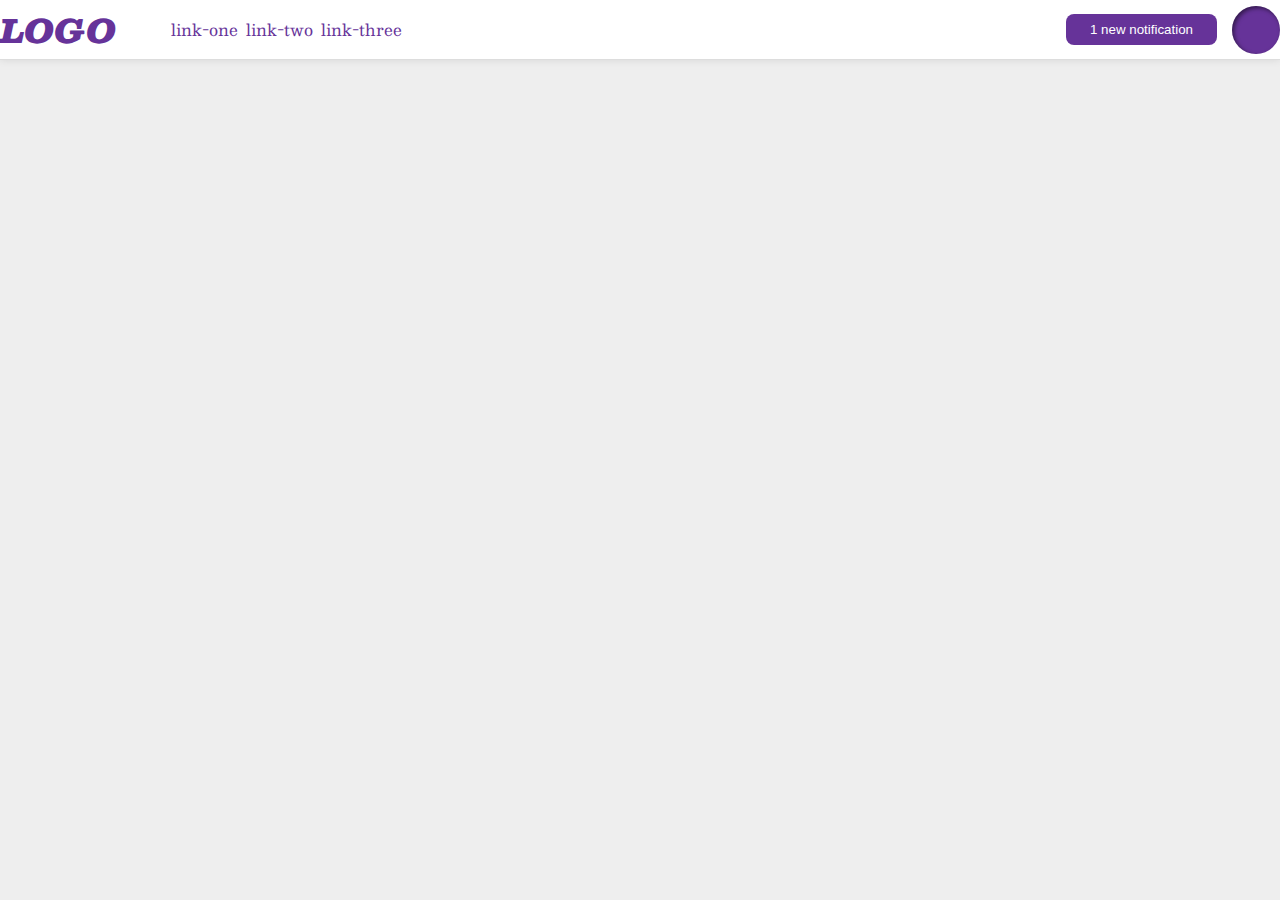
<file: flex/03-flex-header-2/index.html>
<!DOCTYPE html>
<html lang="en">
  <head>
    <meta charset="UTF-8">
    <meta http-equiv="X-UA-Compatible" content="IE=edge">
    <meta name="viewport" content="width=device-width, initial-scale=1.0">
    <title>Flex Header 2</title>
    <link rel="stylesheet" href="style.css">
  </head>
  <body>
    <div class="header">
      <div class="left">
        <div class="logo">
          LOGO
        </div>
       <ul class="links">
         <li><a href="google.com">link-one</a></li>
          <li><a href="google.com">link-two</a></li>
          <li><a href="google.com">link-three</a></li>
        </ul>
      </div>
      <div class="right">  
        <button class="notifications">
         1 new notification
        </button>
        <div class="profile-image"></div>
      </div>  
    </div>
  </body>
</html>
</file>
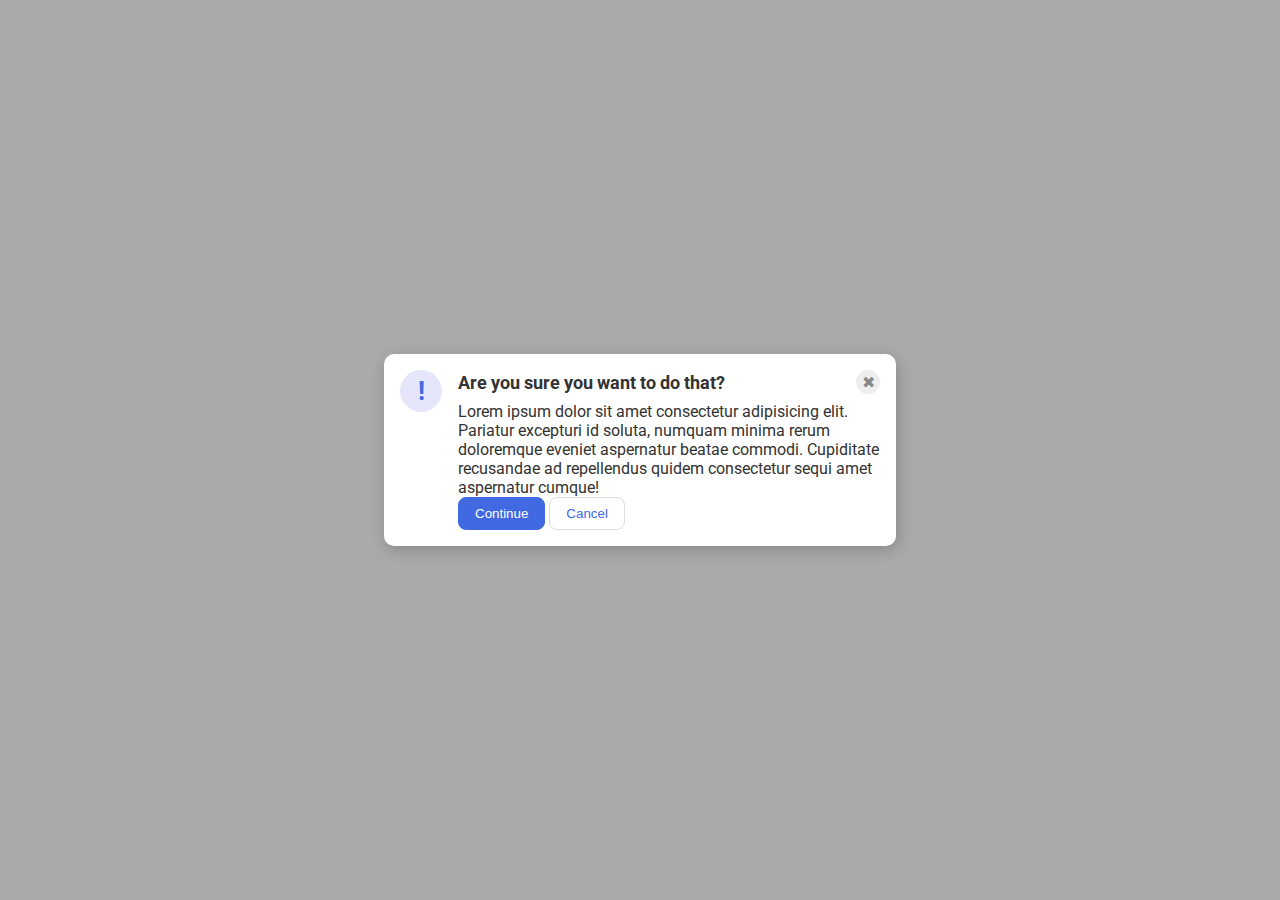
<file: flex/05-flex-modal/index.html>
<!DOCTYPE html>
<html lang="en">
  <head>
    <meta charset="UTF-8">
    <meta http-equiv="X-UA-Compatible" content="IE=edge">
    <meta name="viewport" content="width=device-width, initial-scale=1.0">
    <link rel="stylesheet" href="style.css">
    <title>Modal</title>
  </head>
  <body>
    <div class="modal">
      <div class="icon">!</div>
      <div class="column">
        <div class="container">
          <div class="header">Are you sure you want to do that?</div>
          <div class="close-button">✖</div>
       </div>
        <div class="text">Lorem ipsum dolor sit amet consectetur adipisicing elit. Pariatur excepturi id soluta, numquam minima rerum doloremque eveniet aspernatur beatae commodi. Cupiditate recusandae ad repellendus quidem consectetur sequi amet aspernatur cumque!</div>
        <button class="continue">Continue</button>
        <button class="cancel">Cancel</button>
      </div>
    </div>
  </body>
</html>
</file>
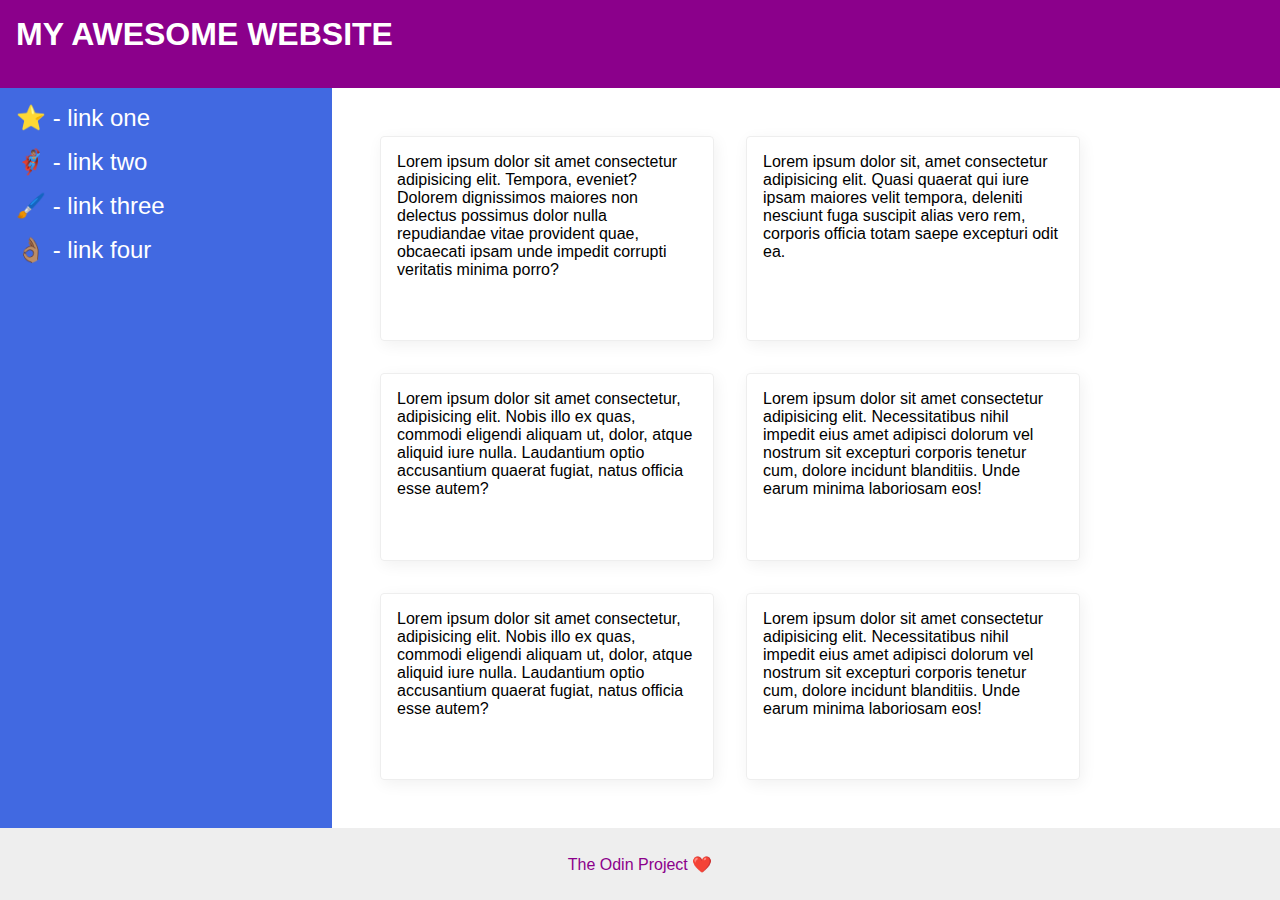
<file: flex/07-flex-layout-2/index.html>
<!DOCTYPE html>
<html lang="en">
  <head>
    <meta charset="UTF-8">
    <meta http-equiv="X-UA-Compatible" content="IE=edge">
    <meta name="viewport" content="width=device-width, initial-scale=1.0">
    <title>The Holy Grail</title>
    <link rel="stylesheet" href="style.css">
  </head>
  <body>
    <div class="header">
      MY AWESOME WEBSITE
    </div>
    <div class="middlesection">
     <div class="sidebar">
       <ul>
         <li><a href="#">⭐ - link one</a></li>
         <li><a href="#">🦸🏽‍♂️ - link two</a></li>
         <li><a href="#">🖌️ - link three</a></li>
         <li><a href="#">👌🏽 - link four</a></li>
        </ul>
      </div>
    <div class="cardsection">
      <div class="card">Lorem ipsum dolor sit amet consectetur adipisicing elit. Tempora, eveniet? Dolorem dignissimos maiores non delectus possimus dolor nulla repudiandae vitae provident quae, obcaecati ipsam unde impedit corrupti veritatis minima porro?</div>
      <div class="card">Lorem ipsum dolor sit, amet consectetur adipisicing elit. Quasi quaerat qui iure ipsam maiores velit tempora, deleniti nesciunt fuga suscipit alias vero rem, corporis officia totam saepe excepturi odit ea.</div>
      <div class="card">Lorem ipsum dolor sit amet consectetur, adipisicing elit. Nobis illo ex quas, commodi eligendi aliquam ut, dolor, atque aliquid iure nulla. Laudantium optio accusantium quaerat fugiat, natus officia esse autem?</div>
      <div class="card">Lorem ipsum dolor sit amet consectetur adipisicing elit. Necessitatibus nihil impedit eius amet adipisci dolorum vel nostrum sit excepturi corporis tenetur cum, dolore incidunt blanditiis. Unde earum minima laboriosam eos!</div>
      <div class="card">Lorem ipsum dolor sit amet consectetur, adipisicing elit. Nobis illo ex quas, commodi eligendi aliquam ut, dolor, atque aliquid iure nulla. Laudantium optio accusantium quaerat fugiat, natus officia esse autem?</div>
      <div class="card">Lorem ipsum dolor sit amet consectetur adipisicing elit. Necessitatibus nihil impedit eius amet adipisci dolorum vel nostrum sit excepturi corporis tenetur cum, dolore incidunt blanditiis. Unde earum minima laboriosam eos!</div>
    </div>
    </div>
    <div class="footer">
      The Odin Project ❤️
    </div>
  </body>
</html>
</file>
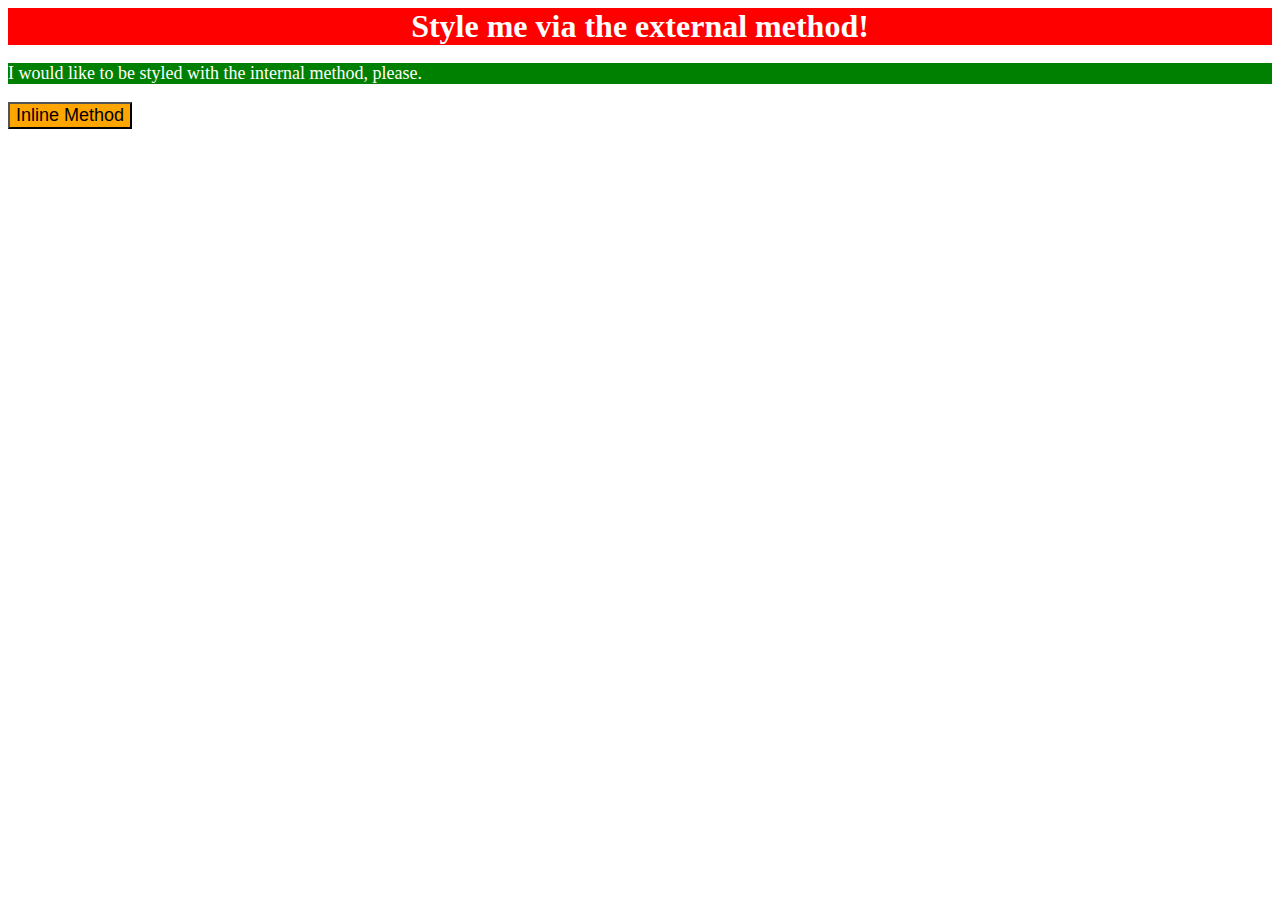
<file: foundations/01-css-methods/index.html>
<!DOCTYPE html>
<html lang="en">
  <head>
    <meta charset="UTF-8">
    <meta http-equiv="X-UA-Compatible" content="IE=edge">
    <meta name="viewport" content="width=device-width, initial-scale=1.0">
    <link rel="stylesheet" href="styles.css">
    <title>Methods for Adding CSS</title>
    <style>
      p {
        background-color: green;
        color: white;
        font-size: 18px;
      }
    </style>
  </head>
  <body>
    <div>Style me via the external method!</div>
    <p>I would like to be styled with the internal method, please.</p>
    <button style="background-color: orange; font-size: 18px;">Inline Method</button>
  </body>
</html>
</file>
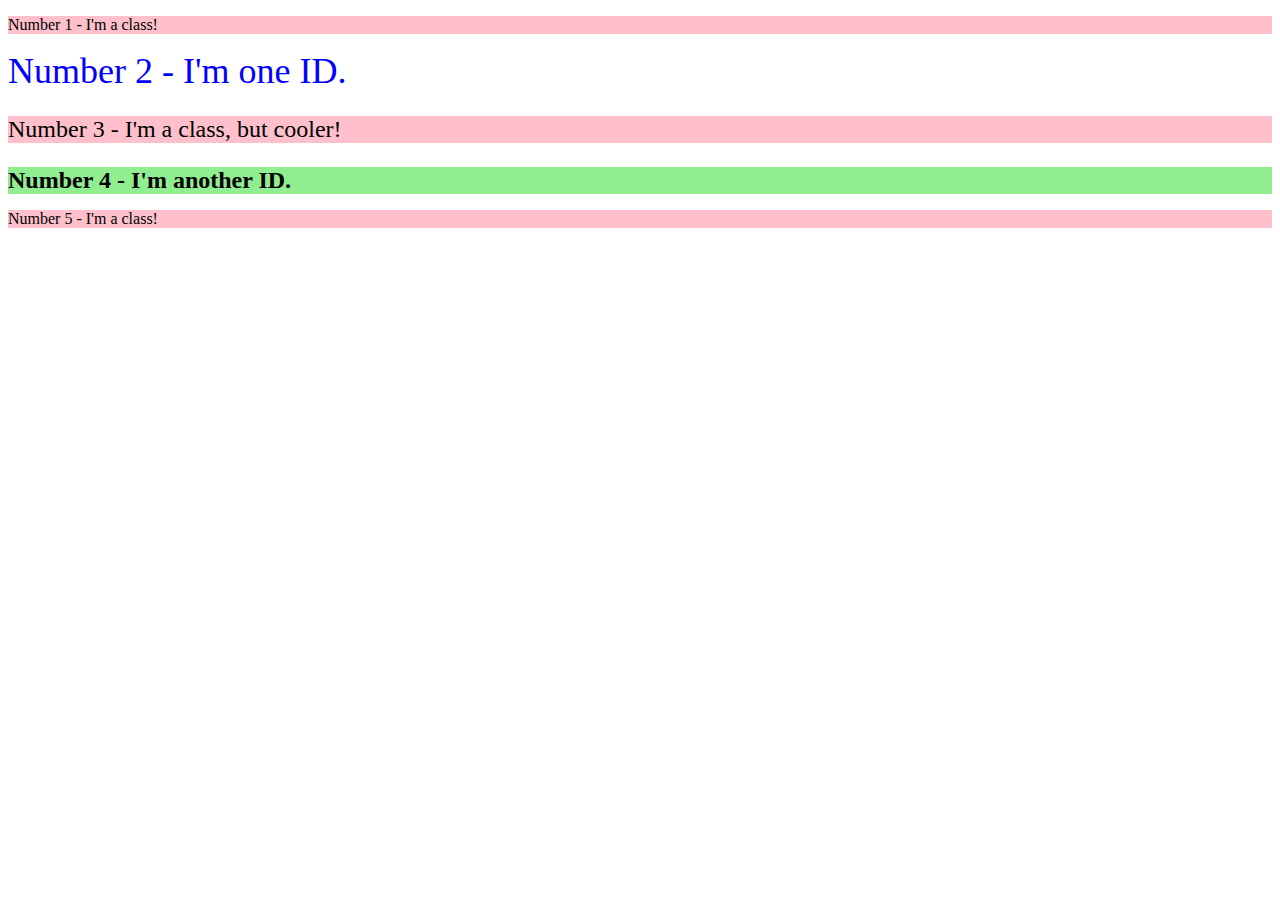
<file: foundations/02-class-id-selectors/index.html>
<!DOCTYPE html>
<html lang="en">
  <head>
    <meta charset="UTF-8">
    <meta http-equiv="X-UA-Compatible" content="IE=edge">
    <meta name="viewport" content="width=device-width, initial-scale=1.0">
    <title>Class and ID Selectors</title>
    <link rel="stylesheet" href="style.css">
  </head>
  <body>
    <p class="odd">Number 1 - I'm a class!</p>
    <div id="second">Number 2 - I'm one ID.</div>
    <p class="odd sizing">Number 3 - I'm a class, but cooler!</p>
    <div class = "sizing" id="fourth">Number 4 - I'm another ID.</div>
    <p class="odd">Number 5 - I'm a class!</p>
  </body>
</html>
</file>
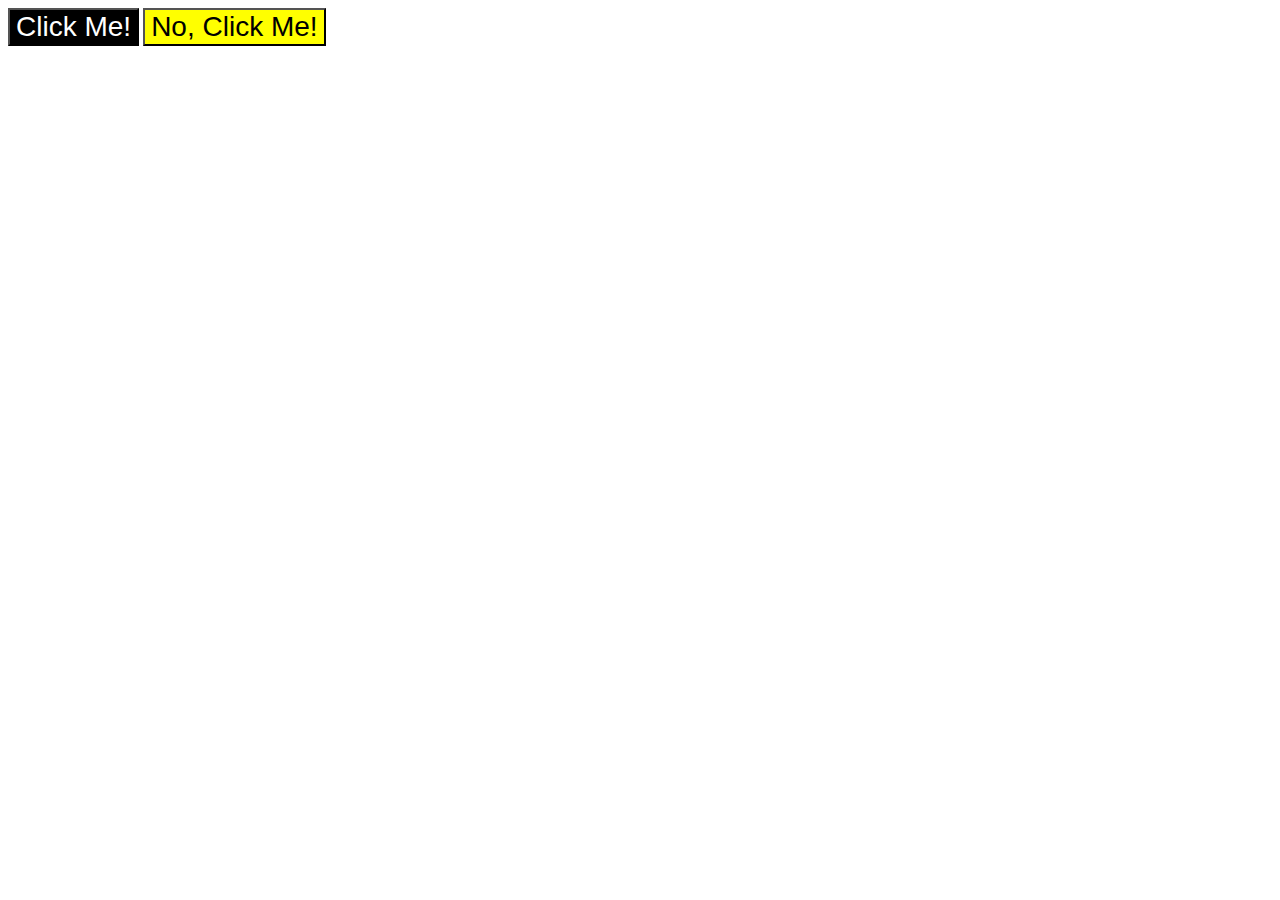
<file: foundations/03-grouping-selectors/index.html>
<!DOCTYPE html>
<html lang="en">
  <head>
    <meta charset="UTF-8">
    <meta http-equiv="X-UA-Compatible" content="IE=edge">
    <meta name="viewport" content="width=device-width, initial-scale=1.0">
    <title>Grouping Selectors</title>
    <link rel="stylesheet" href="style.css">
  </head>
  <body>
    <button class="first">Click Me!</button>
    <button class="second">No, Click Me!</button>
  </body>
</html>
</file>
<file: flex/03-flex-header-2/style.css>
/* this is some magical font-importing.  
you'll learn about it later. */
@import url('https://fonts.googleapis.com/css2?family=Besley:ital,wght@0,400;1,900&display=swap');

body {
  margin: 0;
  background: #eee;
  font-family: Besley, serif;
}

.header {
  background: white;
  border-bottom: 1px solid #ddd;
  box-shadow: 0 0 8px rgba(0,0,0,.1);
  display: flex;
  justify-content: space-between;
}

.left, .right{
  display: flex;
  align-items: center;
  gap: 15px
}

.right {
  display: flex;
  justify-content: flex-end;
}

.profile-image {
  background: rebeccapurple;
  box-shadow: inset 2px 2px 4px rgba(0,0,0,.5);
  border-radius: 50%;
  width: 48px;
  height: 48px;
}

.logo {
  color: rebeccapurple;
  font-size: 32px;
  font-weight: 900;
  font-style: italic;
}

button {
  border: none;
  border-radius: 8px;
  background: rebeccapurple;
  color: white;
  padding: 8px 24px;
}

a {
  /* this removes the line under our links */
  text-decoration: none;
  color: rebeccapurple;
}

ul {
  list-style-type: none;
  display: flex;
  gap: 8px;
}
</file>
<file: flex/05-flex-modal/style.css>
@import url('https://fonts.googleapis.com/css2?family=Roboto:wght@400;700&display=swap');

html, body {
  height: 100%;
}

body {
  font-family: Roboto, sans-serif;
  margin: 0;
  background: #aaa;
  color: #333;
  /* I'll give you this one for free lol */
  display: flex;
  align-items: center;
  justify-content: center;
}

.modal {
  background: white;
  width: 480px;
  border-radius: 10px;
  box-shadow: 2px 4px 16px rgba(0,0,0,.2);
  display: flex;
  padding: 16px;
  gap: 16px;
}

.header {
  font-weight: bold;
  font-size: large;
}

.column{
  gap: 10px;
  
}

.container {
  margin-bottom: 8px;
  display: flex;
  align-items: center;
  justify-content: space-between;
}

.icon {
  color: royalblue;
  font-size: 26px;
  font-weight: 700;
  background: lavender;
  width: 42px;
  height: 42px;
  border-radius: 50%;
  display: flex;
  align-items: center;
  justify-content: center;
  flex-shrink: 0;
}

.close-button {
  background: #eee;
  border-radius: 50%;
  color: #888;
  font-weight: 400;
  font-size: 16px;
  height: 24px;
  width: 24px;
  display: flex;
  align-items: center;
  justify-content: center;
}

button {
  padding: 8px 16px;
  border-radius: 8px;
}

button.continue {
  background: royalblue;
  border: 1px solid royalblue;
  color: white;
}

button.cancel {
  background: white;
  border: 1px solid #ddd;
  color: royalblue;
}
</file>
<file: flex/07-flex-layout-2/style.css>
a {
  font-size: 24px;
  color: white;
  text-decoration: none;
}
body {
  font-family: -apple-system, BlinkMacSystemFont, 'Segoe UI', Roboto, Oxygen, Ubuntu, Cantarell, 'Open Sans', 'Helvetica Neue', sans-serif;
  margin: 0;
  min-height: 100vh;
  display: flex;
  flex-direction: column;
  justify-content: space-between;
}

ul {
  list-style-type: none;
  margin: 0;
  padding: 0;
}

li {
  margin-bottom: 16px;
}
.header {
  height: 72px;
  background: darkmagenta;
  color: white;
  font-size: 32px;
  font-weight: 900;
  padding-left: 16px;
  padding-top: 16px;
}

.footer {
  height: 72px;
  background: #eee;
  color: darkmagenta;
  display: flex;
  justify-content: center;
  align-items: center;
}

.middlesection {
  display: flex;
  flex: 1;
}

.sidebar {
  width: 300px;
  background: royalblue;
  flex-shrink: 0;
  padding: 16px;
}

.card {
  border: 1px solid #eee;
  box-shadow: 2px 4px 16px rgba(0,0,0,.06);
  border-radius: 4px;
  width: 300px;
  margin: 16px;
  padding: 16px;
}

.cardsection {
  display: flex;
  flex-wrap: wrap;
  padding: 32px;
}
</file>
<file: foundations/01-css-methods/styles.css>
/* styles.css */

div {
    color: white;
    background-color: red;
    font-size: 32px;
    text-align: center;
    font-weight: bold;
}
</file>
<file: foundations/02-class-id-selectors/style.css>
/*  style.css */

.odd {
    background-color: pink;
    font: Verdana, "DejaVu Sans", sans-serif;
}

#second {
    color: blue;
    font-size: 36px;
}

.sizing {
    font-size: 24px;
}

#fourth {
    background-color: lightgreen;
    font-weight: bold;
}
</file>
<file: foundations/03-grouping-selectors/style.css>
/* style.css */

.first {
background-color: black;
color: white;
}

.second {
    background-color: yellow;
}

.first,.second {
    font-size: 28px;
    font: Helvetica, "Times New Roman", sans-serif;
}
</file>
